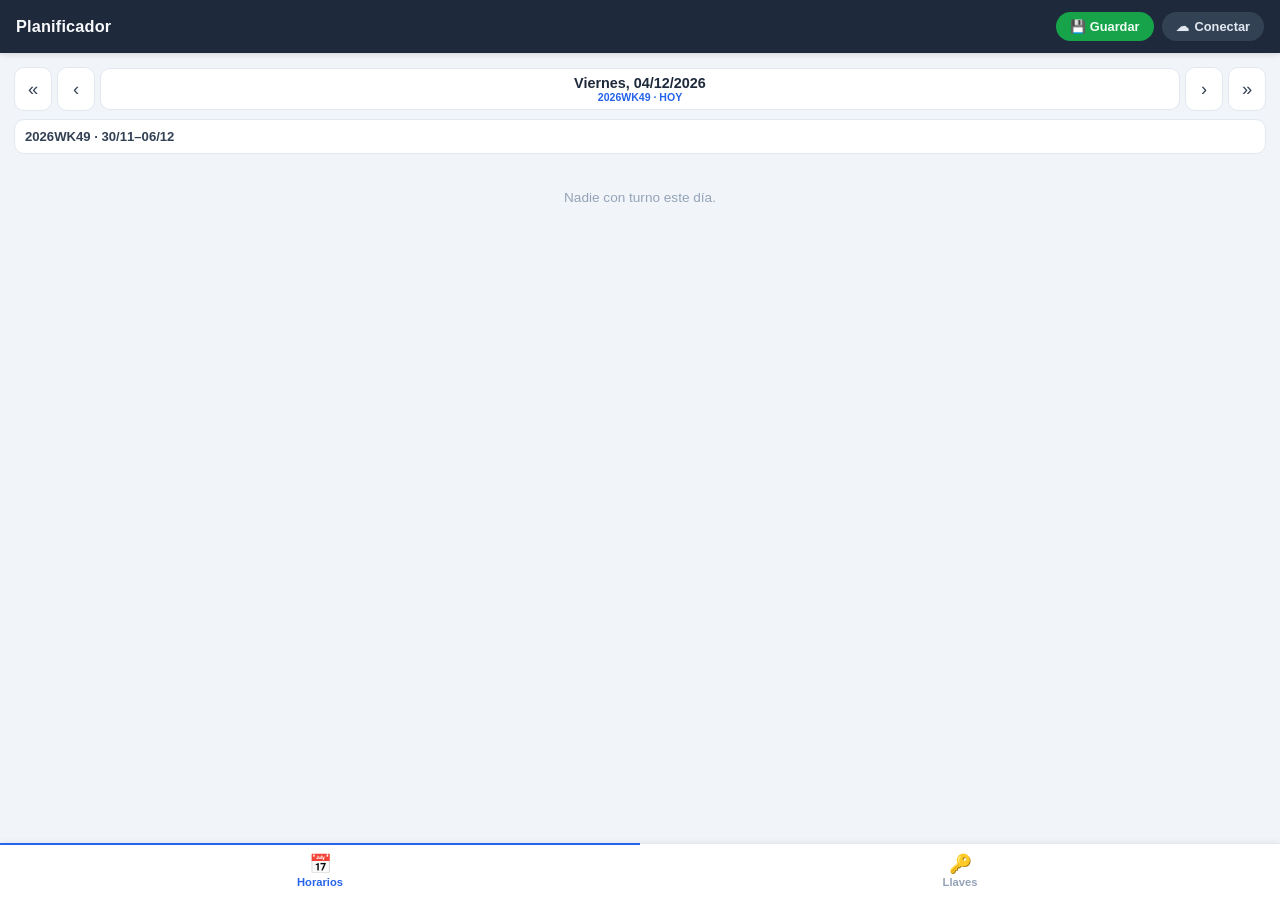
<file: MiApp/mobile.html>
<!DOCTYPE html>
<html lang="es">
<head>
    <meta charset="UTF-8">
    <meta name="viewport" content="width=device-width, initial-scale=1.0, maximum-scale=1.0, user-scalable=no, viewport-fit=cover">
    <meta name="theme-color" content="#1e293b">
    <title>Planificador · Móvil</title>
</head>
<body>

<!-- Marca esta sesión como móvil: core/data.js arranca App.mobile en vez del escritorio -->
<script>window.__PLANNER_MOBILE__ = true;</script>

<!-- Manejador global de errores (igual que el escritorio, en versión mínima) -->
<script>
window.onerror = function(msg, src, line, col, err) {
    console.error('[mobile]', msg, src, line, col, err);
};
window.onunhandledrejection = function(e) { console.error('[mobile] promesa', e.reason); };
</script>

<!-- Núcleo + capa de lógica (SIN los módulos ui-*.js de escritorio) -->
<script src="core/safe.js"></script>
<script src="core/utils.js"></script>
<script src="core/admin-config.js"></script>
<script src="core/data.js"></script>
<script src="modules/router.js"></script>
<script src="modules/logic-history.js"></script>
<script src="modules/logic-schedule.js"></script>
<script src="modules/logic-shifts.js"></script>
<script src="modules/logic-employees.js"></script>
<script src="modules/logic-requests.js"></script>
<script src="modules/logic-llaves.js"></script>
<script src="modules/logic-store.js"></script>
<script src="modules/logic-drive.js"></script>

<!-- Vista de presentación: se reutiliza solo su generador de PDF de llaves -->
<script src="modules/ui-presentacion.js"></script>

<!-- Interfaz móvil -->
<script src="modules/ui-mobile.js"></script>

<script>window.onload = App.init;</script>
</body>
</html>
</file>
